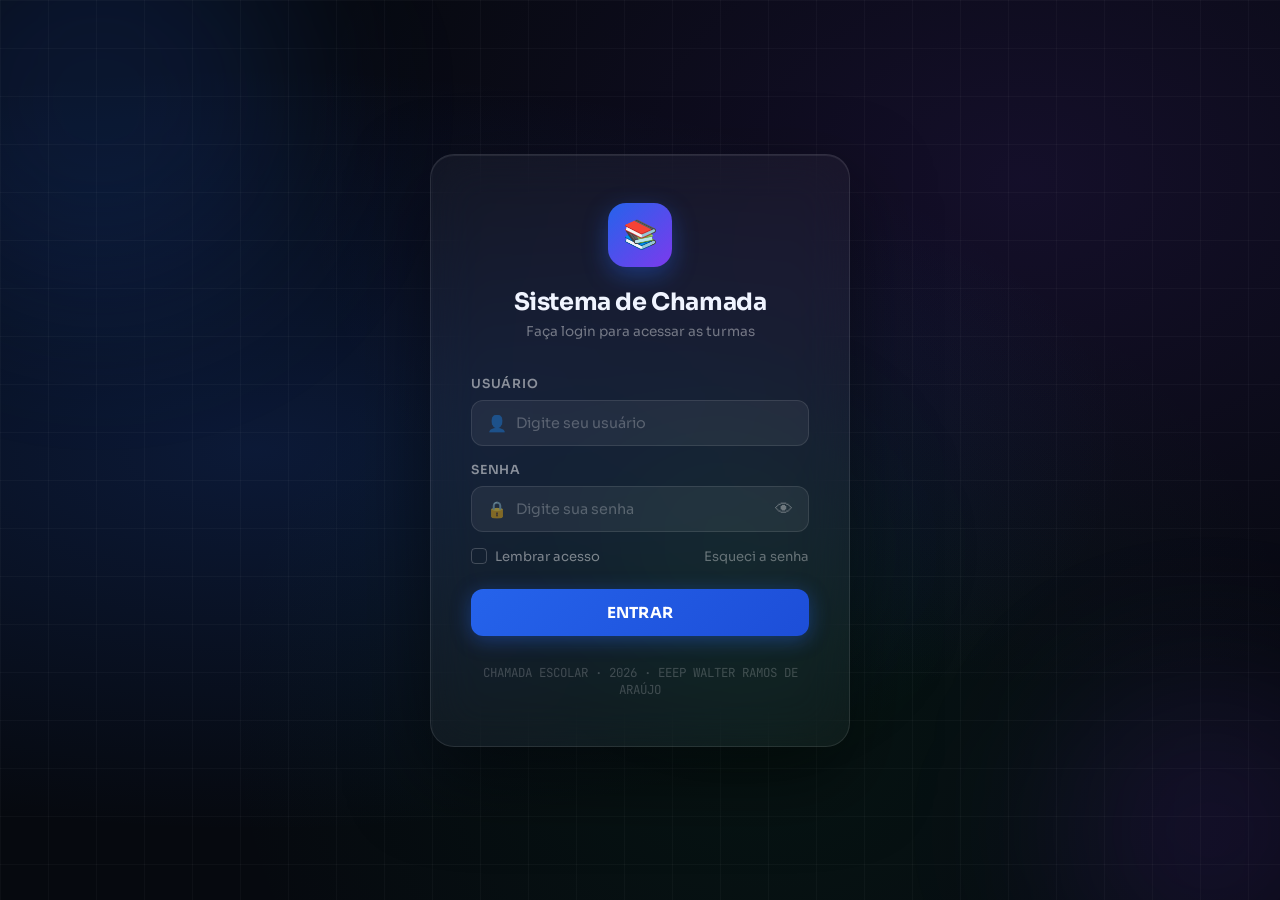
<file: index.html>
<!DOCTYPE html>
<html lang="pt-br">
<head>
<meta charset="UTF-8">
<meta name="viewport" content="width=device-width, initial-scale=1.0">
<title>Login – Sistema de Chamada</title>
<link rel="preconnect" href="https://fonts.googleapis.com">
<link href="https://fonts.googleapis.com/css2?family=Sora:wght@300;400;600;700&family=JetBrains+Mono:wght@700&display=swap" rel="stylesheet">
<style>
*, *::before, *::after { margin:0; padding:0; box-sizing:border-box; }

body {
  font-family: 'Sora', sans-serif;
  min-height: 100vh;
  display: flex;
  align-items: center;
  justify-content: center;
  background: #06090f;
  overflow: hidden;
}

/* ===== FUNDO ANIMADO ===== */
.bg {
  position: fixed;
  inset: 0;
  z-index: 0;
  background: radial-gradient(ellipse at 20% 50%, rgba(37,99,235,.18) 0%, transparent 60%),
              radial-gradient(ellipse at 80% 20%, rgba(124,58,237,.12) 0%, transparent 50%),
              radial-gradient(ellipse at 60% 80%, rgba(16,163,74,.08) 0%, transparent 50%),
              #06090f;
}

.orb {
  position: absolute;
  border-radius: 50%;
  filter: blur(80px);
  animation: drift 12s ease-in-out infinite;
}
.orb1 { width:400px; height:400px; background:rgba(37,99,235,.15); top:-100px; left:-100px; animation-delay:0s; }
.orb2 { width:300px; height:300px; background:rgba(124,58,237,.12); bottom:-80px; right:-80px; animation-delay:-4s; }
.orb3 { width:200px; height:200px; background:rgba(16,163,74,.1); top:50%; left:50%; animation-delay:-8s; }

@keyframes drift {
  0%,100% { transform: translate(0,0) scale(1); }
  33%      { transform: translate(30px,-20px) scale(1.05); }
  66%      { transform: translate(-20px,30px) scale(.95); }
}

/* ===== GRADE ===== */
.grid-bg {
  position: fixed;
  inset: 0;
  z-index: 0;
  background-image:
    linear-gradient(rgba(255,255,255,.03) 1px, transparent 1px),
    linear-gradient(90deg, rgba(255,255,255,.03) 1px, transparent 1px);
  background-size: 48px 48px;
}

/* ===== CARD ===== */
.card {
  position: relative;
  z-index: 1;
  width: 420px;
  background: rgba(255,255,255,.04);
  border: 1px solid rgba(255,255,255,.1);
  border-radius: 24px;
  padding: 48px 40px;
  backdrop-filter: blur(24px);
  box-shadow: 0 32px 80px rgba(0,0,0,.5), inset 0 1px 0 rgba(255,255,255,.08);
  animation: slideUp .6s cubic-bezier(.16,1,.3,1) both;
}

@keyframes slideUp {
  from { opacity:0; transform:translateY(32px); }
  to   { opacity:1; transform:translateY(0); }
}

/* ===== TOPO DO CARD ===== */
.card-header { text-align: center; margin-bottom: 36px; }

.logo {
  display: inline-flex;
  align-items: center;
  justify-content: center;
  width: 64px; height: 64px;
  background: linear-gradient(135deg, #2563eb, #7c3aed);
  border-radius: 18px;
  font-size: 28px;
  margin-bottom: 20px;
  box-shadow: 0 8px 24px rgba(37,99,235,.4);
  animation: pulse 3s ease-in-out infinite;
}

@keyframes pulse {
  0%,100% { box-shadow: 0 8px 24px rgba(37,99,235,.4); }
  50%      { box-shadow: 0 8px 36px rgba(37,99,235,.7); }
}

.card-header h1 {
  font-size: 1.5rem;
  font-weight: 700;
  color: #f0f4ff;
  letter-spacing: -.4px;
}

.card-header p {
  font-size: .85rem;
  color: rgba(255,255,255,.4);
  margin-top: 6px;
}

/* ===== INPUTS ===== */
.campo { margin-bottom: 16px; }

.campo label {
  display: block;
  font-size: .78rem;
  font-weight: 600;
  color: rgba(255,255,255,.5);
  text-transform: uppercase;
  letter-spacing: .8px;
  margin-bottom: 8px;
}

.input-wrap {
  position: relative;
}

.input-wrap .icone {
  position: absolute;
  left: 16px; top: 50%;
  transform: translateY(-50%);
  font-size: 16px;
  pointer-events: none;
  opacity: .5;
}

.input-wrap input {
  width: 100%;
  padding: 13px 16px 13px 44px;
  background: rgba(255,255,255,.06);
  border: 1.5px solid rgba(255,255,255,.1);
  border-radius: 12px;
  color: #f0f4ff;
  font-family: 'Sora', sans-serif;
  font-size: .9rem;
  outline: none;
  transition: border .2s, background .2s, box-shadow .2s;
}

.input-wrap input::placeholder { color: rgba(255,255,255,.25); }

.input-wrap input:focus {
  border-color: #2563eb;
  background: rgba(37,99,235,.08);
  box-shadow: 0 0 0 4px rgba(37,99,235,.15);
}

.input-wrap input.erro-input {
  border-color: #dc2626;
  box-shadow: 0 0 0 4px rgba(220,38,38,.15);
  animation: shake .4s cubic-bezier(.36,.07,.19,.97);
}

@keyframes shake {
  0%,100% { transform:translateX(0); }
  20%      { transform:translateX(-8px); }
  40%      { transform:translateX(8px); }
  60%      { transform:translateX(-5px); }
  80%      { transform:translateX(5px); }
}

/* OLHO SENHA */
.toggle-senha {
  position: absolute;
  right: 14px; top: 50%;
  transform: translateY(-50%);
  background: none;
  border: none;
  color: rgba(255,255,255,.35);
  cursor: pointer;
  font-size: 18px;
  padding: 2px;
  transition: color .2s;
}
.toggle-senha:hover { color: rgba(255,255,255,.7); }

/* ===== OPÇÕES ===== */
.opcoes {
  display: flex;
  justify-content: space-between;
  align-items: center;
  margin-bottom: 24px;
}

.lembrar {
  display: flex;
  align-items: center;
  gap: 8px;
  cursor: pointer;
  font-size: .82rem;
  color: rgba(255,255,255,.45);
  user-select: none;
}

.lembrar input[type=checkbox] {
  appearance: none;
  width: 16px; height: 16px;
  border: 1.5px solid rgba(255,255,255,.2);
  border-radius: 4px;
  cursor: pointer;
  transition: .2s;
  position: relative;
}
.lembrar input[type=checkbox]:checked {
  background: #2563eb;
  border-color: #2563eb;
}
.lembrar input[type=checkbox]:checked::after {
  content: "✓";
  position: absolute;
  top: -1px; left: 2px;
  font-size: 11px;
  color: white;
  font-weight: 700;
}

.esqueci {
  font-size: .82rem;
  color: rgba(255,255,255,.35);
  text-decoration: none;
  transition: color .2s;
}
.esqueci:hover { color: #2563eb; }

/* ===== BOTÃO LOGIN ===== */
.btn-login {
  width: 100%;
  padding: 14px;
  background: linear-gradient(135deg, #2563eb, #1d4ed8);
  color: white;
  border: none;
  border-radius: 12px;
  font-family: 'Sora', sans-serif;
  font-size: .95rem;
  font-weight: 700;
  letter-spacing: .3px;
  cursor: pointer;
  transition: transform .15s, box-shadow .2s, opacity .2s;
  box-shadow: 0 4px 20px rgba(37,99,235,.4);
  position: relative;
  overflow: hidden;
}

.btn-login::before {
  content: "";
  position: absolute;
  inset: 0;
  background: linear-gradient(135deg, rgba(255,255,255,.15), transparent);
  opacity: 0;
  transition: opacity .2s;
}

.btn-login:hover { transform: translateY(-2px); box-shadow: 0 8px 28px rgba(37,99,235,.5); }
.btn-login:hover::before { opacity: 1; }
.btn-login:active { transform: translateY(0); }
.btn-login:disabled { opacity: .6; cursor: not-allowed; transform: none; }

/* SPINNER */
.spinner {
  display: none;
  width: 18px; height: 18px;
  border: 2.5px solid rgba(255,255,255,.3);
  border-top-color: white;
  border-radius: 50%;
  animation: spin .7s linear infinite;
  margin: 0 auto;
}
@keyframes spin { to { transform: rotate(360deg); } }

/* ===== ERRO ===== */
.msg-erro {
  margin-top: 16px;
  padding: 12px 16px;
  background: rgba(220,38,38,.12);
  border: 1px solid rgba(220,38,38,.3);
  border-radius: 10px;
  color: #fca5a5;
  font-size: .84rem;
  text-align: center;
  display: none;
  animation: fadeIn .3s ease;
}
.msg-erro.show { display: block; }

@keyframes fadeIn {
  from { opacity:0; transform:translateY(-6px); }
  to   { opacity:1; transform:translateY(0); }
}

/* ===== RODAPÉ ===== */
.card-footer {
  text-align: center;
  margin-top: 28px;
  font-size: .78rem;
  color: rgba(255,255,255,.2);
  font-family: 'JetBrains Mono', monospace;
}
</style>
</head>
<body>

<div class="bg">
  <div class="orb orb1"></div>
  <div class="orb orb2"></div>
  <div class="orb orb3"></div>
</div>
<div class="grid-bg"></div>

<div class="card">

  <div class="card-header">
    <div class="logo">📚</div>
    <h1>Sistema de Chamada</h1>
    <p>Faça login para acessar as turmas</p>
  </div>

  <div class="campo">
    <label>Usuário</label>
    <div class="input-wrap">
      <span class="icone">👤</span>
      <input type="text" id="usuario" placeholder="Digite seu usuário" autocomplete="username">
    </div>
  </div>

  <div class="campo">
    <label>Senha</label>
    <div class="input-wrap">
      <span class="icone">🔒</span>
      <input type="password" id="senha" placeholder="Digite sua senha" autocomplete="current-password">
      <button class="toggle-senha" onclick="toggleSenha()" type="button" title="Mostrar/ocultar senha">👁</button>
    </div>
  </div>

  <div class="opcoes">
    <label class="lembrar">
      <input type="checkbox" id="lembrar"> Lembrar acesso
    </label>
    <a href="#" class="esqueci">Esqueci a senha</a>
  </div>

  <button class="btn-login" id="btnLogin" onclick="entrar()">
    <span id="btn-texto">ENTRAR</span>
    <div class="spinner" id="spinner"></div>
  </button>

  <div class="msg-erro" id="erro"></div>

  <div class="card-footer">CHAMADA ESCOLAR · 2026 · EEEP WALTER RAMOS DE ARAÚJO</div>

</div>

<script>
// ===== CREDENCIAIS =====
const USUARIO_CORRETO = "admin";
const SENHA_CORRETA   = "1234";

// ===== VERIFICAR SESSÃO SALVA =====
window.addEventListener("DOMContentLoaded", () => {
  const salvo = localStorage.getItem("chamada_sessao");
  if (salvo === "logado") {
    window.location.href = "chamada.html";
    return;
  }
  const usuarioSalvo = localStorage.getItem("chamada_usuario");
  if (usuarioSalvo) {
    document.getElementById("usuario").value = usuarioSalvo;
    document.getElementById("lembrar").checked = true;
  }

  // Enter para logar
  document.getElementById("senha").addEventListener("keydown", e => {
    if (e.key === "Enter") entrar();
  });
  document.getElementById("usuario").addEventListener("keydown", e => {
    if (e.key === "Enter") document.getElementById("senha").focus();
  });
});

// ===== LOGIN =====
function entrar() {
  const usuario = document.getElementById("usuario").value.trim();
  const senha   = document.getElementById("senha").value;
  const lembrar = document.getElementById("lembrar").checked;
  const btn     = document.getElementById("btnLogin");

  // Limpa erros
  mostrarErro("");
  document.getElementById("usuario").classList.remove("erro-input");
  document.getElementById("senha").classList.remove("erro-input");

  if (!usuario || !senha) {
    mostrarErro("⚠️ Preencha todos os campos.");
    if (!usuario) document.getElementById("usuario").classList.add("erro-input");
    if (!senha)   document.getElementById("senha").classList.add("erro-input");
    return;
  }

  // Simula carregamento
  btn.disabled = true;
  document.getElementById("btn-texto").style.display = "none";
  document.getElementById("spinner").style.display   = "block";

  setTimeout(() => {
    if (usuario === USUARIO_CORRETO && senha === SENHA_CORRETA) {
      if (lembrar) {
        localStorage.setItem("chamada_sessao", "logado");
        localStorage.setItem("chamada_usuario", usuario);
      } else {
        sessionStorage.setItem("chamada_sessao", "logado");
        localStorage.removeItem("chamada_sessao");
        localStorage.removeItem("chamada_usuario");
      }
      window.location.href = "chamada.html";
    } else {
      btn.disabled = false;
      document.getElementById("btn-texto").style.display = "block";
      document.getElementById("spinner").style.display   = "none";
      mostrarErro("❌ Usuário ou senha incorretos.");
      document.getElementById("usuario").classList.add("erro-input");
      document.getElementById("senha").classList.add("erro-input");
      document.getElementById("senha").value = "";
      document.getElementById("senha").focus();
    }
  }, 900);
}

function mostrarErro(msg) {
  const el = document.getElementById("erro");
  el.innerText = msg;
  el.classList.toggle("show", !!msg);
}

function toggleSenha() {
  const input = document.getElementById("senha");
  input.type = input.type === "password" ? "text" : "password";
}
</script>
</body>
</html>
</file>
